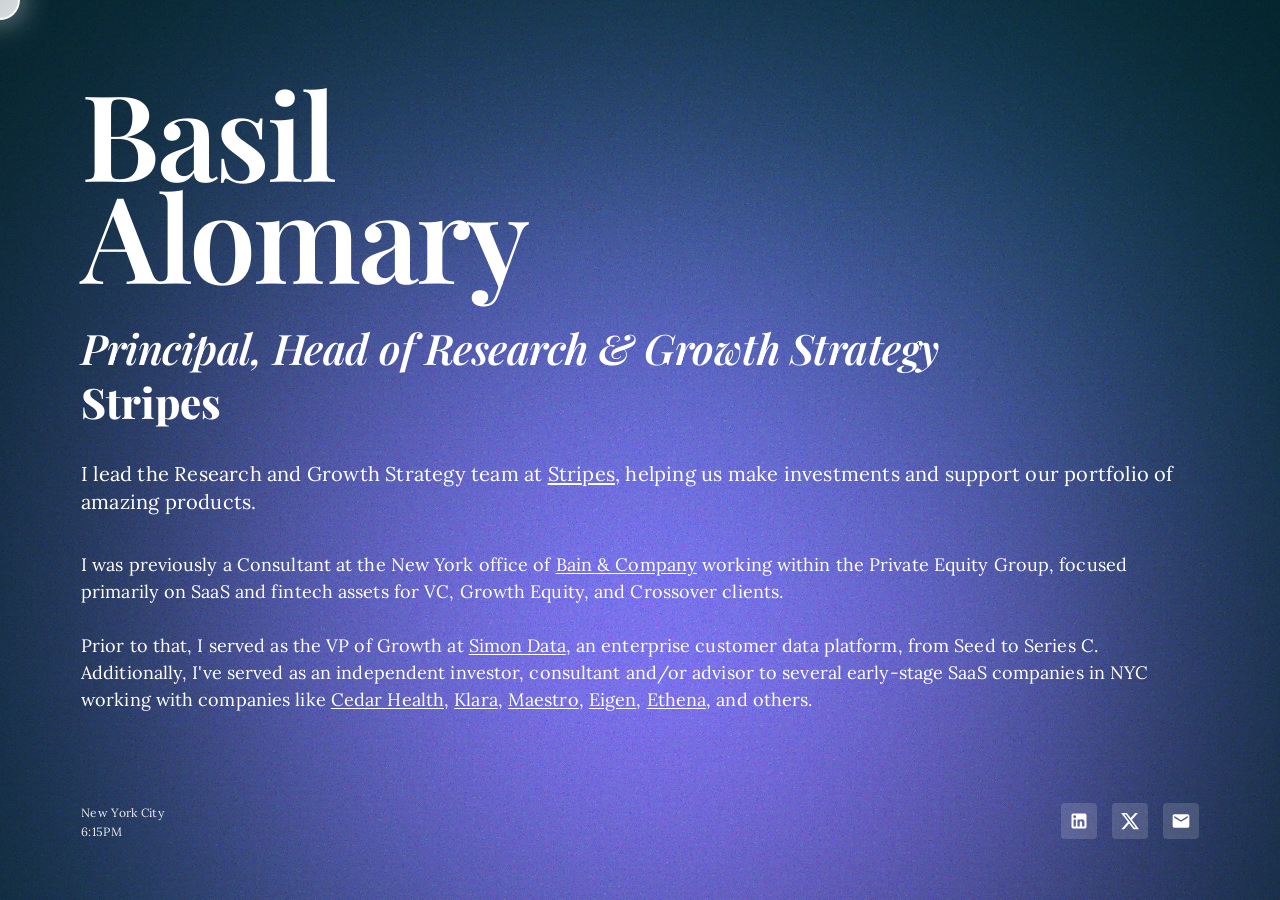
<file: docs/index.htm>
<!DOCTYPE html>
<html lang="en">
<head>
    <meta charset="UTF-8">
    <meta name="viewport" content="width=device-width, initial-scale=1.0">
    <title>Basil Alomary - Principal, Head of Research & Growth Strategy</title>
    <link rel="preconnect" href="https://fonts.googleapis.com">
    <link rel="preconnect" href="https://fonts.gstatic.com" crossorigin>
    <link href="https://fonts.googleapis.com/css2?family=Playfair+Display:ital,wght@0,400;0,600;0,800;1,600&family=Lora:wght@300;400&display=swap" rel="stylesheet">
    <style>
        * {
            margin: 0;
            padding: 0;
            box-sizing: border-box;
            cursor: none;
        }

        body {
            font-family: 'Lora', serif;
            min-height: 100vh;
            padding: 80px 80px 60px 80px;
            display: flex;
            flex-direction: column;
            justify-content: space-between;
            position: relative;
            overflow: hidden;
            color: white;
            cursor: none;
            border: 1px solid rgba(255, 255, 255, 0.2);
            border-radius: 24px;
        }

        /* Custom cursor */
        .cursor {
            width: 40px;
            height: 40px;
            position: fixed;
            top: 0;
            left: 0;
            pointer-events: none;
            z-index: 9999;
            transition: width 0.3s ease, height 0.3s ease, transform 0.15s ease;
        }

        .cursor-inner {
            width: 100%;
            height: 100%;
            border-radius: 50%;
            background: rgba(255, 255, 255, 0.8);
            backdrop-filter: blur(10px);
            -webkit-backdrop-filter: blur(10px);
            border: 2px solid rgba(255, 255, 255, 0.9);
            box-shadow: 
                0 0 30px rgba(255, 255, 255, 0.5),
                inset 0 0 20px rgba(255, 255, 255, 0.3),
                0 0 60px rgba(255, 255, 255, 0.2);
            transition: all 0.3s ease;
            mix-blend-mode: screen;
        }

        .cursor.hover {
            width: 60px;
            height: 60px;
        }

        .cursor.hover .cursor-inner {
            background: rgba(255, 255, 255, 0.6);
            backdrop-filter: blur(15px);
            -webkit-backdrop-filter: blur(15px);
            border: 2px solid rgba(255, 255, 255, 1);
            box-shadow: 
                0 0 50px rgba(255, 255, 255, 0.8),
                inset 0 0 30px rgba(255, 255, 255, 0.4),
                0 0 80px rgba(255, 255, 255, 0.3);
        }

        /* Hide custom cursor on mobile */
        @media (hover: none) and (pointer: coarse) {
            * {
                cursor: auto;
            }
            body {
                cursor: auto;
            }
            .cursor {
                display: none;
            }
        }

        /* Background SVG */
        .background-svg {
            position: fixed;
            top: 0;
            left: 0;
            width: 100%;
            height: 100%;
            z-index: 0;
        }

        .container {
            position: relative;
            z-index: 1;
            max-width: 1400px;
            width: 100%;
        }

        h1 {
            font-family: 'Playfair Display', serif;
            font-size: 120px;
            font-weight: 600;
            line-height: 0.85;
            letter-spacing: -3px;
            margin-bottom: 40px;
        }

        .name-split {
            display: block;
        }

        .title {
            font-family: 'Playfair Display', serif;
            font-size: 42px;
            font-weight: 600;
            font-style: italic;
            line-height: 1.1;
            margin-bottom: 8px;
            letter-spacing: -0.5px;
        }

        .company {
            font-family: 'Playfair Display', serif;
            font-size: 42px;
            font-weight: 800;
            margin-bottom: 35px;
            line-height: 1.1;
        }

        .description {
            font-family: 'Lora', serif;
            font-size: 20px;
            font-weight: 300;
            line-height: 1.4;
            margin-bottom: 35px;
            max-width: 1200px;
            letter-spacing: 0.2px;
        }

        .experience {
            font-family: 'Lora', serif;
            font-size: 18px;
            font-weight: 300;
            line-height: 1.5;
            max-width: 1200px;
            letter-spacing: 0.1px;
        }

        .experience a, .description a {
            color: white;
            text-decoration: underline;
            text-underline-offset: 2px;
            transition: opacity 0.3s ease;
            cursor: none;
        }

        .experience a:hover, .description a:hover {
            opacity: 0.7;
        }

        .footer {
            position: relative;
            z-index: 1;
            display: flex;
            justify-content: space-between;
            align-items: flex-end;
            margin-top: 80px;
        }

        .location-time {
            font-family: 'Lora', serif;
            display: flex;
            flex-direction: column;
            gap: 4px;
            font-size: 12px;
            font-weight: 400;
            letter-spacing: 0.3px;
            opacity: 0.9;
        }

        .social-links {
            display: flex;
            gap: 15px;
        }

        .social-links a {
            width: 36px;
            height: 36px;
            background: rgba(255, 255, 255, 0.15);
            display: flex;
            align-items: center;
            justify-content: center;
            text-decoration: none;
            transition: background 0.3s ease;
            border-radius: 4px;
            cursor: none;
        }

        .social-links a:hover {
            background: rgba(255, 255, 255, 0.25);
        }

        .social-links svg {
            width: 20px;
            height: 20px;
            fill: white;
        }

        @media (max-width: 768px) {
            body {
                padding: 40px 30px 30px 30px;
            }

            h1 {
                font-size: 60px;
                margin-bottom: 25px;
                line-height: 0.9;
            }

            .title {
                font-size: 24px;
                margin-bottom: 6px;
            }

            .company {
                font-size: 24px;
                margin-bottom: 20px;
            }

            .description {
                font-size: 16px;
                margin-bottom: 20px;
                line-height: 1.5;
            }

            .experience {
                font-size: 14px;
                line-height: 1.6;
            }

            .footer {
                flex-direction: column;
                align-items: flex-start;
                gap: 25px;
                margin-top: 50px;
            }

            .social-links {
                width: 100%;
                justify-content: flex-start;
            }

            .location-time {
                font-size: 11px;
            }
        }

        @media (max-width: 480px) {
            body {
                padding: 30px 20px 20px 20px;
            }

            h1 {
                font-size: 48px;
                letter-spacing: -2px;
            }

            .title {
                font-size: 20px;
            }

            .company {
                font-size: 20px;
            }

            .description {
                font-size: 14px;
            }

            .experience {
                font-size: 13px;
            }
        }
    </style>
</head>
<body>
    <!-- Custom cursor -->
    <div class="cursor">
        <div class="cursor-inner"></div>
    </div>

    <!-- Background SVG -->
    <svg class="background-svg" viewBox="0 0 1600 1600" fill="none" xmlns="http://www.w3.org/2000/svg" xmlns:xlink="http://www.w3.org/1999/xlink" preserveAspectRatio="xMidYMid slice">
        <rect width="1600" height="1600" fill="#000000"/>
        <rect width="1600" height="1600" fill="#00c5df" fill-opacity="0.1634279611918033"/>
        <g clip-path="url(#clip0_50_327)">
            <g filter="url(#filter0_f_50_327)">
                <rect x="309" y="449" width="1041" height="1251" fill="#00c5df"/>
                <rect x="251" y="517" width="1004" height="871" fill="#907CFF"/>
                <rect x="432" y="740" width="949" height="1150" fill="#907CFF"/>
            </g>
        </g>
        <g style="mix-blend-mode:overlay">
            <rect width="1600" height="1600" fill="url(#pattern0)" fill-opacity="0.75"/>
            <rect x="0" y="0" width="1600" height="1600" style="fill:gray; stroke:transparent; filter: url(#feTurb02)" />
        </g>
        <defs>
            <filter id="feTurb02" filterUnits="objectBoundingBox" x="0%" y="0%" width="100%" height="100%">
                <feTurbulence baseFrequency="0.7" numOctaves="3" seed="0" result="out1"/> 
                <feComposite in="out1" in2="SourceGraphic" operator="in" result="out2"/>
                <feBlend in="SourceGraphic" in2="out2" mode="overlay" result="out3"/>
            </filter>
            <filter id="filter0_f_50_327" x="0" y="0" width="1600" height="1600" filterUnits="userSpaceOnUse" color-interpolation-filters="sRGB">
                <feFlood flood-opacity="0" result="BackgroundImageFix"/>
                <feBlend mode="normal" in="SourceGraphic" in2="BackgroundImageFix" result="shape"/>
                <feGaussianBlur stdDeviation="250" result="effect1_foregroundBlur_50_327"/>
            </filter>
            <pattern id="pattern0" patternContentUnits="objectBoundingBox" width="0.08375" height="0.08375">
                <use xlink:href="#image0_50_327" transform="scale(0.001)"/>
            </pattern>
            <clipPath id="clip0_50_327">
                <rect width="1600" height="1600" fill="white"/>
            </clipPath>
        </defs>
    </svg>

    <div class="container">
        <h1>
            <span class="name-split">Basil</span>
            <span class="name-split">Alomary</span>
        </h1>
        
        <div class="title">Principal, Head of Research & Growth Strategy</div>
        <div class="company">Stripes</div>
        
        <p class="description">
            I lead the Research and Growth Strategy team at <a href="https://stripes.co" target="_blank">Stripes</a>, helping us make investments and support our portfolio of amazing products.
        </p>
        
        <p class="experience">
            I was previously a Consultant at the New York office of <a href="https://bain.com" target="_blank">Bain & Company</a> working within the Private Equity Group, focused primarily on SaaS and fintech assets for VC, Growth Equity, and Crossover clients.<br><br>
            Prior to that, I served as the VP of Growth at <a href="https://simondata.com" target="_blank">Simon Data</a>, an enterprise customer data platform, from Seed to Series C. Additionally, I've served as an independent investor, consultant and/or advisor to several early-stage SaaS companies in NYC working with companies like <a href="https://cedar.com" target="_blank">Cedar Health</a>, <a href="https://klara.com" target="_blank">Klara</a>, <a href="https://go-maestro.com" target="_blank">Maestro</a>, <a href="https://eigentech.com" target="_blank">Eigen</a>, <a href="https://goethena.com" target="_blank">Ethena</a>, and others.
        </p>
    </div>

    <div class="footer">
        <div class="location-time">
            <span>New York City</span>
            <span class="timestamp">8:22AM</span>
        </div>
        
        <div class="social-links">
            <a href="https://linkedin.com/in/basilalomary" target="_blank" aria-label="LinkedIn">
                <svg viewBox="0 0 24 24">
                    <path d="M19 3a2 2 0 0 1 2 2v14a2 2 0 0 1-2 2H5a2 2 0 0 1-2-2V5a2 2 0 0 1 2-2h14m-.5 15.5v-5.3a3.26 3.26 0 0 0-3.26-3.26c-.85 0-1.84.52-2.32 1.3v-1.11h-2.79v8.37h2.79v-4.93c0-.77.62-1.4 1.39-1.4a1.4 1.4 0 0 1 1.4 1.4v4.93h2.79M6.88 8.56a1.68 1.68 0 0 0 1.68-1.68c0-.93-.75-1.69-1.68-1.69a1.69 1.69 0 0 0-1.69 1.69c0 .93.76 1.68 1.69 1.68m1.39 9.94v-8.37H5.5v8.37h2.77z"/>
                </svg>
            </a>
            <a href="https://twitter.com/basil_alomary" target="_blank" aria-label="Twitter">
                <svg viewBox="0 0 24 24">
                    <path d="M18.244 2.25h3.308l-7.227 8.26 8.502 11.24H16.17l-5.214-6.817L4.99 21.75H1.68l7.73-8.835L1.254 2.25H8.08l4.713 6.231zm-1.161 17.52h1.833L7.084 4.126H5.117z"/>
                </svg>
            </a>
            <a href="mailto:basil.a.alomary@gmail.com" aria-label="Email">
                <svg viewBox="0 0 24 24">
                    <path d="M20 4H4c-1.1 0-1.99.9-1.99 2L2 18c0 1.1.9 2 2 2h16c1.1 0 2-.9 2-2V6c0-1.1-.9-2-2-2zm0 4l-8 5-8-5V6l8 5 8-5v2z"/>
                </svg>
            </a>
        </div>
    </div>

    <script>
        // Update timestamp to current time
        function updateTime() {
            const now = new Date();
            const hours = now.getHours();
            const minutes = now.getMinutes().toString().padStart(2, '0');
            const ampm = hours >= 12 ? 'PM' : 'AM';
            const displayHours = hours % 12 || 12;
            document.querySelector('.timestamp').textContent = `${displayHours}:${minutes}${ampm}`;
        }
        
        updateTime();
        setInterval(updateTime, 60000);

        // Custom cursor
        const cursor = document.querySelector('.cursor');
        let mouseX = 0;
        let mouseY = 0;
        let cursorX = 0;
        let cursorY = 0;

        // Track mouse position
        document.addEventListener('mousemove', (e) => {
            mouseX = e.clientX;
            mouseY = e.clientY;
        });

        // Smooth cursor animation
        function animateCursor() {
            const dx = mouseX - cursorX;
            const dy = mouseY - cursorY;
            
            cursorX += dx * 0.15;
            cursorY += dy * 0.15;
            
            cursor.style.transform = `translate(${cursorX - 20}px, ${cursorY - 20}px)`;
            
            requestAnimationFrame(animateCursor);
        }
        animateCursor();

        // Add hover effect on interactive elements
        const hoverElements = document.querySelectorAll('a, button');
        hoverElements.forEach(element => {
            element.addEventListener('mouseenter', () => {
                cursor.classList.add('hover');
            });
            element.addEventListener('mouseleave', () => {
                cursor.classList.remove('hover');
            });
        });

        // Hide cursor when it leaves the window
        document.addEventListener('mouseleave', () => {
            cursor.style.opacity = '0';
        });
        document.addEventListener('mouseenter', () => {
            cursor.style.opacity = '1';
        });
    </script>
</body>
</html>
</file>
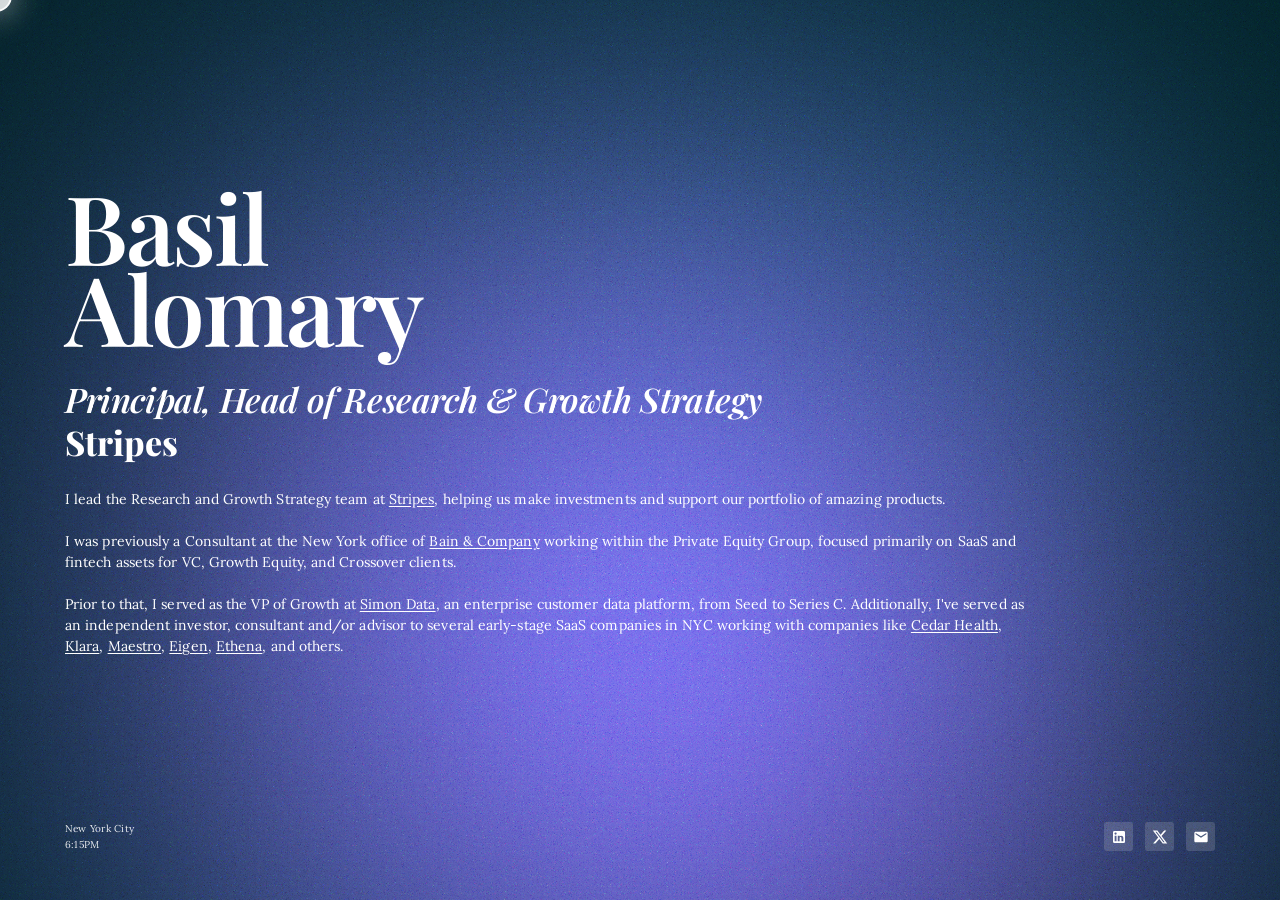
<file: docs/index.html>
e<!DOCTYPE html>
<html lang="en">
<head>
    <meta charset="UTF-8">
    <meta name="viewport" content="width=device-width, initial-scale=1.0">
    <title>Basil Alomary - Principal, Head of Research & Growth Strategy</title>
    <link rel="preconnect" href="https://fonts.googleapis.com">
    <link rel="preconnect" href="https://fonts.gstatic.com" crossorigin>
    <link href="https://fonts.googleapis.com/css2?family=Playfair+Display:ital,wght@0,400;0,600;0,800;1,600&family=Lora:wght@300;400&display=swap" rel="stylesheet">
    <style>
        * {
            margin: 0;
            padding: 0;
            box-sizing: border-box;
            cursor: none;
        }

        body {
            font-family: 'Lora', serif;
            min-height: 100vh;
            padding: 64px 64px 48px 64px;
            display: flex;
            flex-direction: column;
            justify-content: space-between;
            position: relative;
            overflow: hidden;
            color: white;
            cursor: none;
            border: 1px solid rgba(255, 255, 255, 0.2);
            border-radius: 20px;
        }

        /* Custom cursor */
        .cursor {
            width: 32px;
            height: 32px;
            position: fixed;
            top: 0;
            left: 0;
            pointer-events: none;
            z-index: 9999;
            transition: width 0.3s ease, height 0.3s ease, transform 0.15s ease;
        }

        .cursor-inner {
            width: 100%;
            height: 100%;
            border-radius: 50%;
            background: rgba(255, 255, 255, 0.8);
            backdrop-filter: blur(10px);
            -webkit-backdrop-filter: blur(10px);
            border: 2px solid rgba(255, 255, 255, 0.9);
            box-shadow: 
                0 0 30px rgba(255, 255, 255, 0.5),
                inset 0 0 20px rgba(255, 255, 255, 0.3),
                0 0 60px rgba(255, 255, 255, 0.2);
            transition: all 0.3s ease;
            mix-blend-mode: screen;
        }

        .cursor.hover {
            width: 48px;
            height: 48px;
        }

        .cursor.hover .cursor-inner {
            background: rgba(255, 255, 255, 0.6);
            backdrop-filter: blur(15px);
            -webkit-backdrop-filter: blur(15px);
            border: 2px solid rgba(255, 255, 255, 1);
            box-shadow: 
                0 0 50px rgba(255, 255, 255, 0.8),
                inset 0 0 30px rgba(255, 255, 255, 0.4),
                0 0 80px rgba(255, 255, 255, 0.3);
        }

        /* Hide custom cursor on mobile */
        @media (hover: none) and (pointer: coarse) {
            * {
                cursor: auto;
            }
            body {
                cursor: auto;
            }
            .cursor {
                display: none;
            }
        }

        /* Background SVG */
        .background-svg {
            position: fixed;
            top: 0;
            left: 0;
            width: 100%;
            height: 100%;
            z-index: 0;
        }

        .container {
            position: relative;
            z-index: 1;
            max-width: 1400px;
            width: 100%;
        }

        h1 {
            font-family: 'Playfair Display', serif;
            font-size: 96px;
            font-weight: 600;
            line-height: 0.85;
            letter-spacing: -2.4px;
            margin-bottom: 32px;
        }

        .name-split {
            display: block;
        }

        .title {
            font-family: 'Playfair Display', serif;
            font-size: 34px;
            font-weight: 600;
            font-style: italic;
            line-height: 1.1;
            margin-bottom: 6px;
            letter-spacing: -0.4px;
        }

        .company {
            font-family: 'Playfair Display', serif;
            font-size: 34px;
            font-weight: 800;
            margin-bottom: 28px;
            line-height: 1.1;
        }

        .description {
            font-family: 'Lora', serif;
            font-size: 16px;
            font-weight: 300;
            line-height: 1.4;
            margin-bottom: 28px;
            max-width: 960px;
            letter-spacing: 0.16px;
        }

        .experience {
            font-family: 'Lora', serif;
            font-size: 14px;
            font-weight: 300;
            line-height: 1.5;
            max-width: 960px;
            letter-spacing: 0.08px;
        }

        .experience a, .description a {
            color: white;
            text-decoration: underline;
            text-underline-offset: 2px;
            transition: opacity 0.3s ease;
            cursor: none;
        }

        .experience a:hover, .description a:hover {
            opacity: 0.7;
        }

        .footer {
            position: relative;
            z-index: 1;
            display: flex;
            justify-content: space-between;
            align-items: flex-end;
            margin-top: 64px;
        }

        .location-time {
            font-family: 'Lora', serif;
            display: flex;
            flex-direction: column;
            gap: 3px;
            font-size: 10px;
            font-weight: 400;
            letter-spacing: 0.24px;
            opacity: 0.9;
        }

        .social-links {
            display: flex;
            gap: 12px;
        }

        .social-links a {
            width: 29px;
            height: 29px;
            background: rgba(255, 255, 255, 0.15);
            display: flex;
            align-items: center;
            justify-content: center;
            text-decoration: none;
            transition: background 0.3s ease;
            border-radius: 3px;
            cursor: none;
        }

        .social-links a:hover {
            background: rgba(255, 255, 255, 0.25);
        }

        .social-links svg {
            width: 16px;
            height: 16px;
            fill: white;
        }

        @media (max-width: 768px) {
            body {
                padding: 40px 30px 30px 30px;
            }

            h1 {
                font-size: 60px;
                margin-bottom: 25px;
                line-height: 0.9;
            }

            .title {
                font-size: 24px;
                margin-bottom: 6px;
            }

            .company {
                font-size: 24px;
                margin-bottom: 20px;
            }

            .description {
                font-size: 16px;
                margin-bottom: 20px;
                line-height: 1.5;
            }

            .experience {
                font-size: 14px;
                line-height: 1.6;
            }

            .footer {
                flex-direction: column;
                align-items: flex-start;
                gap: 25px;
                margin-top: 50px;
            }

            .social-links {
                width: 100%;
                justify-content: flex-start;
            }

            .location-time {
                font-size: 11px;
            }
        }

        @media (max-width: 480px) {
            body {
                padding: 30px 20px 20px 20px;
            }

            h1 {
                font-size: 48px;
                letter-spacing: -2px;
            }

            .title {
                font-size: 20px;
            }

            .company {
                font-size: 20px;
            }

            .description {
                font-size: 14px;
            }

            .experience {
                font-size: 13px;
            }
        }
    </style>
</head>
<body>
    <!-- Custom cursor -->
    <div class="cursor">
        <div class="cursor-inner"></div>
    </div>

    <!-- Background SVG -->
    <svg class="background-svg" viewBox="0 0 1600 1600" fill="none" xmlns="http://www.w3.org/2000/svg" xmlns:xlink="http://www.w3.org/1999/xlink" preserveAspectRatio="xMidYMid slice">
        <rect width="1600" height="1600" fill="#000000"/>
        <rect width="1600" height="1600" fill="#00c5df" fill-opacity="0.1634279611918033"/>
        <g clip-path="url(#clip0_50_327)">
            <g filter="url(#filter0_f_50_327)">
                <rect x="309" y="449" width="1041" height="1251" fill="#00c5df"/>
                <rect x="251" y="517" width="1004" height="871" fill="#907CFF"/>
                <rect x="432" y="740" width="949" height="1150" fill="#907CFF"/>
            </g>
        </g>
        <g style="mix-blend-mode:overlay">
            <rect width="1600" height="1600" fill="url(#pattern0)" fill-opacity="0.75"/>
            <rect x="0" y="0" width="1600" height="1600" style="fill:gray; stroke:transparent; filter: url(#feTurb02)" />
        </g>
        <defs>
            <filter id="feTurb02" filterUnits="objectBoundingBox" x="0%" y="0%" width="100%" height="100%">
                <feTurbulence baseFrequency="0.7" numOctaves="3" seed="0" result="out1"/> 
                <feComposite in="out1" in2="SourceGraphic" operator="in" result="out2"/>
                <feBlend in="SourceGraphic" in2="out2" mode="overlay" result="out3"/>
            </filter>
            <filter id="filter0_f_50_327" x="0" y="0" width="1600" height="1600" filterUnits="userSpaceOnUse" color-interpolation-filters="sRGB">
                <feFlood flood-opacity="0" result="BackgroundImageFix"/>
                <feBlend mode="normal" in="SourceGraphic" in2="BackgroundImageFix" result="shape"/>
                <feGaussianBlur stdDeviation="250" result="effect1_foregroundBlur_50_327"/>
            </filter>
            <pattern id="pattern0" patternContentUnits="objectBoundingBox" width="0.08375" height="0.08375">
                <use xlink:href="#image0_50_327" transform="scale(0.001)"/>
            </pattern>
            <clipPath id="clip0_50_327">
                <rect width="1600" height="1600" fill="white"/>
            </clipPath>
        </defs>
    </svg>

    <div class="container">
        <h1>
            <span class="name-split">Basil</span>
            <span class="name-split">Alomary</span>
        </h1>
        
        <div class="title">Principal, Head of Research & Growth Strategy</div>
        <div class="company">Stripes</div>
        
      
       
        <p class="experience">
 I lead the Research and Growth Strategy team at <a href="https://stripes.co" target="_blank">Stripes</a>, helping us make investments and support our portfolio of amazing products.<br><br>

            I was previously a Consultant at the New York office of <a href="https://bain.com" target="_blank">Bain & Company</a> working within the Private Equity Group, focused primarily on SaaS and fintech assets for VC, Growth Equity, and Crossover clients.<br><br>
            Prior to that, I served as the VP of Growth at <a href="https://simondata.com" target="_blank">Simon Data</a>, an enterprise customer data platform, from Seed to Series C. Additionally, I've served as an independent investor, consultant and/or advisor to several early-stage SaaS companies in NYC working with companies like <a href="https://cedar.com" target="_blank">Cedar Health</a>, <a href="https://klara.com" target="_blank">Klara</a>, <a href="https://go-maestro.com" target="_blank">Maestro</a>, <a href="https://eigentech.com" target="_blank">Eigen</a>, <a href="https://goethena.com" target="_blank">Ethena</a>, and others.
        </p>
    </div>

    <div class="footer">
        <div class="location-time">
            <span>New York City</span>
            <span class="timestamp">8:22AM</span>
        </div>
        
        <div class="social-links">
            <a href="https://linkedin.com/in/basilalomary" target="_blank" aria-label="LinkedIn">
                <svg viewBox="0 0 24 24">
                    <path d="M19 3a2 2 0 0 1 2 2v14a2 2 0 0 1-2 2H5a2 2 0 0 1-2-2V5a2 2 0 0 1 2-2h14m-.5 15.5v-5.3a3.26 3.26 0 0 0-3.26-3.26c-.85 0-1.84.52-2.32 1.3v-1.11h-2.79v8.37h2.79v-4.93c0-.77.62-1.4 1.39-1.4a1.4 1.4 0 0 1 1.4 1.4v4.93h2.79M6.88 8.56a1.68 1.68 0 0 0 1.68-1.68c0-.93-.75-1.69-1.68-1.69a1.69 1.69 0 0 0-1.69 1.69c0 .93.76 1.68 1.69 1.68m1.39 9.94v-8.37H5.5v8.37h2.77z"/>
                </svg>
            </a>
            <a href="https://twitter.com/basil_alomary" target="_blank" aria-label="Twitter">
                <svg viewBox="0 0 24 24">
                    <path d="M18.244 2.25h3.308l-7.227 8.26 8.502 11.24H16.17l-5.214-6.817L4.99 21.75H1.68l7.73-8.835L1.254 2.25H8.08l4.713 6.231zm-1.161 17.52h1.833L7.084 4.126H5.117z"/>
                </svg>
            </a>
            <a href="mailto:basil.a.alomary@gmail.com" aria-label="Email">
                <svg viewBox="0 0 24 24">
                    <path d="M20 4H4c-1.1 0-1.99.9-1.99 2L2 18c0 1.1.9 2 2 2h16c1.1 0 2-.9 2-2V6c0-1.1-.9-2-2-2zm0 4l-8 5-8-5V6l8 5 8-5v2z"/>
                </svg>
            </a>
        </div>
    </div>

    <script>
        // Update timestamp to current time
        function updateTime() {
            const now = new Date();
            const hours = now.getHours();
            const minutes = now.getMinutes().toString().padStart(2, '0');
            const ampm = hours >= 12 ? 'PM' : 'AM';
            const displayHours = hours % 12 || 12;
            document.querySelector('.timestamp').textContent = `${displayHours}:${minutes}${ampm}`;
        }
        
        updateTime();
        setInterval(updateTime, 60000);

        // Custom cursor
        const cursor = document.querySelector('.cursor');
        let mouseX = 0;
        let mouseY = 0;
        let cursorX = 0;
        let cursorY = 0;

        // Track mouse position
        document.addEventListener('mousemove', (e) => {
            mouseX = e.clientX;
            mouseY = e.clientY;
        });

        // Smooth cursor animation
        function animateCursor() {
            const dx = mouseX - cursorX;
            const dy = mouseY - cursorY;
            
            cursorX += dx * 0.15;
            cursorY += dy * 0.15;
            
            cursor.style.transform = `translate(${cursorX - 20}px, ${cursorY - 20}px)`;
            
            requestAnimationFrame(animateCursor);
        }
        animateCursor();

        // Add hover effect on interactive elements
        const hoverElements = document.querySelectorAll('a, button');
        hoverElements.forEach(element => {
            element.addEventListener('mouseenter', () => {
                cursor.classList.add('hover');
            });
            element.addEventListener('mouseleave', () => {
                cursor.classList.remove('hover');
            });
        });

        // Hide cursor when it leaves the window
        document.addEventListener('mouseleave', () => {
            cursor.style.opacity = '0';
        });
        document.addEventListener('mouseenter', () => {
            cursor.style.opacity = '1';
        });
    </script>
</body>
</html>
</file>
